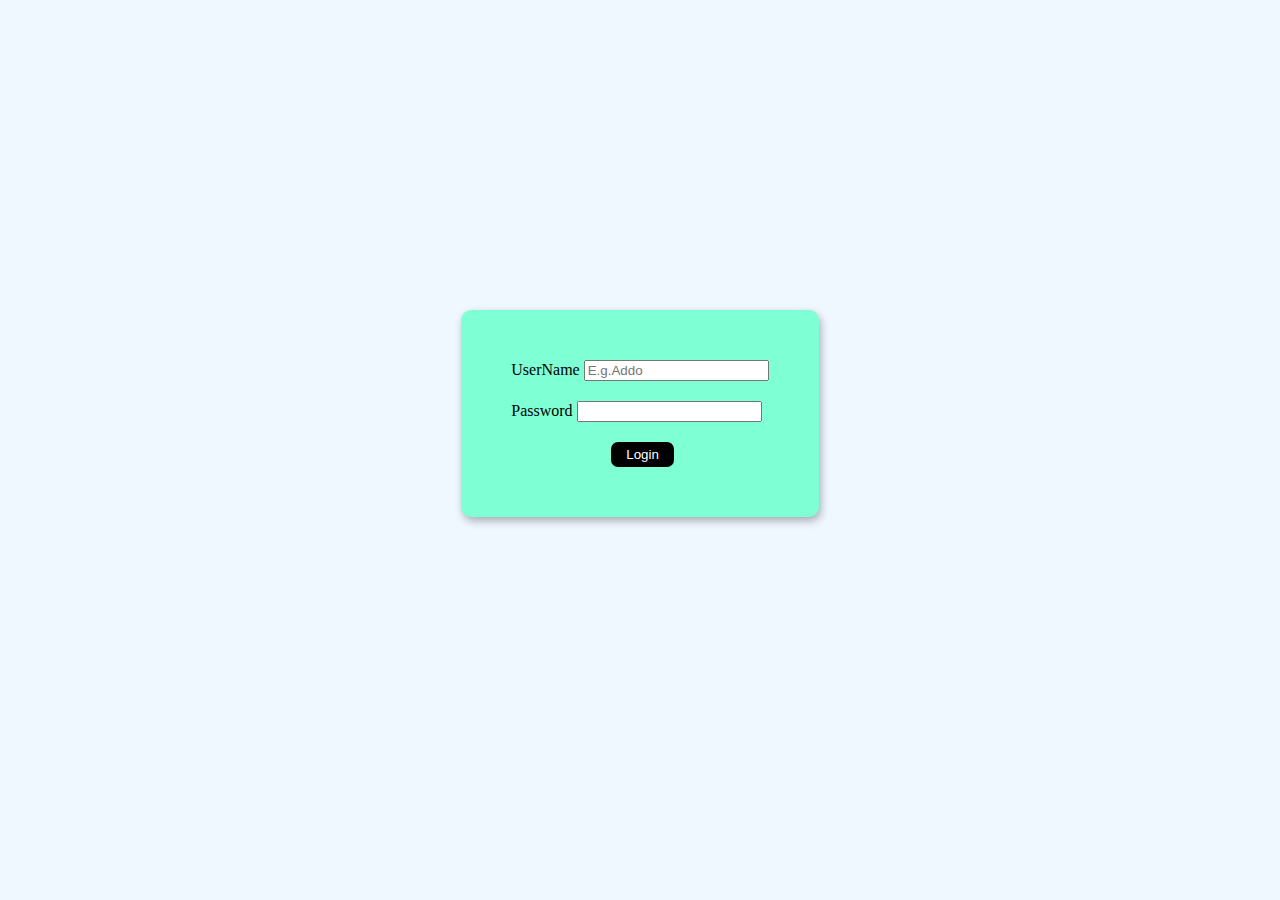
<file: index.html>
<!DOCTYPE html>
<html lang="en">
<head>
    <meta charset="UTF-8">
    <meta name="viewport" content="width=device-width, initial-scale=1.0">
    <title>LOGIN</title>
    <link rel="stylesheet" href="index.css">
    <link rel="shortcut icon" href="/images/download.jpg" type="image/x-icon">
</head>
<body class="form">
    <form action="/task.html" class="login">
        <label class="UserName" for="uname">UserName</label>
        <input class="UserName" type="text" id="uname" placeholder="E.g.Addo" name="uname">
        <br>
        <label for="password">Password</label>
        <input type="password" id="password" name="password">
        <br>
        <input type="submit" value="Login" id="login">
    </form>
</body>
</html>
</file>
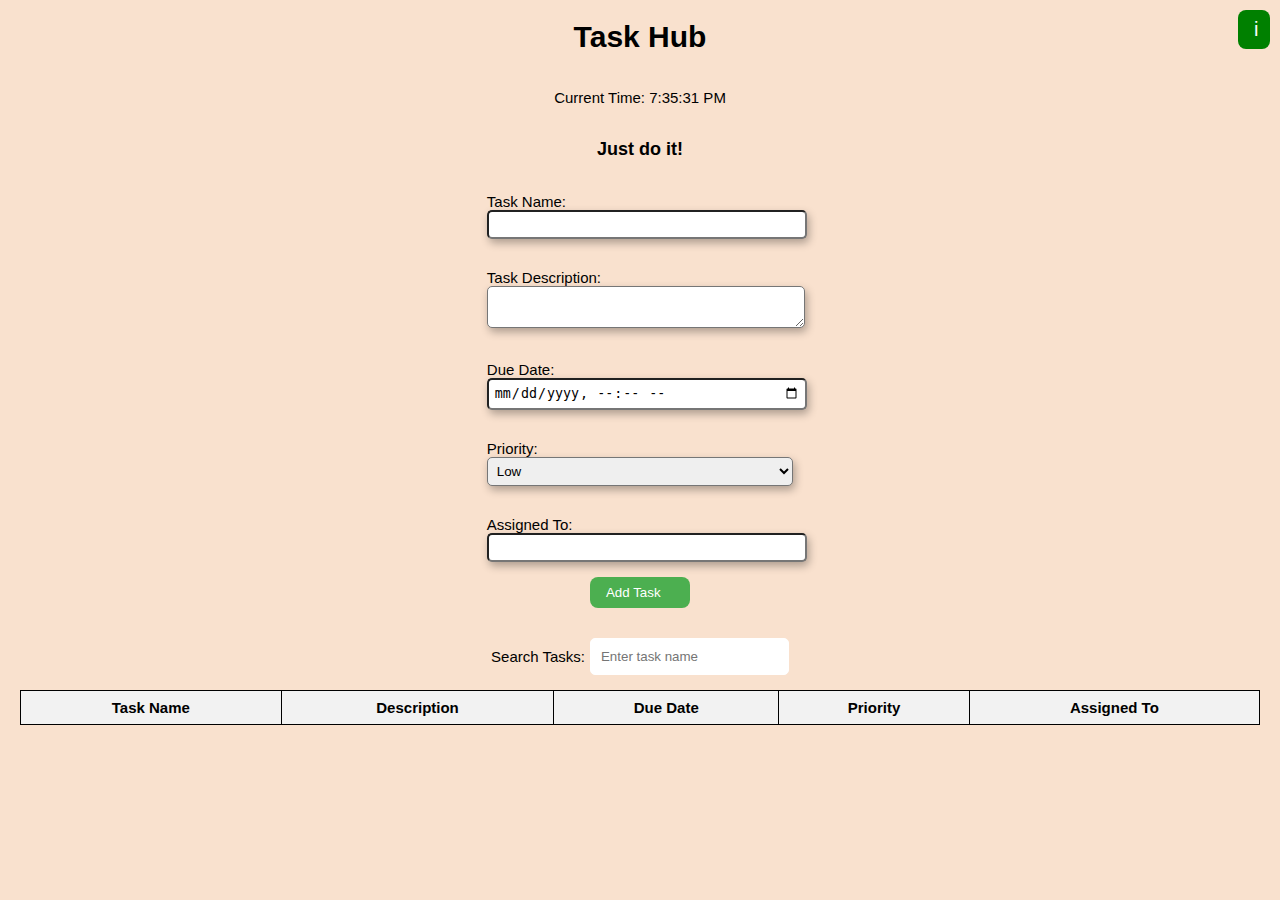
<file: task.html>
<!DOCTYPE html>
<html>
<head>
  <title>Task Hub</title>
  <link rel="stylesheet" href="style.css">
  <link rel="shortcut icon" href="/images/download.jpg" type="image/x-icon">
  <style>
    .center {
      display: flex;
      flex-direction: column;
      align-items: center;
    }

    .just-do-it {
      font-family: Arial, sans-serif;
      font-size: 18px;
      font-weight: bold;
      border-radius: 8px;
    }
  </style>
</head>
<body>
  <h1>Task Hub</h1>

  <div class="center">
    <p>Current Time: <span id="live-time"></span></p>
    <p class="just-do-it">Just do it!</p>
  </div>

  <div class="container">
    <form id="taskForm">
      <p>
        <label for="taskName">Task Name:</label>
        <input type="text" id="taskName" required>
      </p>

      <p>
        <label for="taskDescription">Task Description:</label>
        <textarea id="taskDescription" required></textarea>
      </p>

      <p>
        <label for="dueDate">Due Date:</label>
        <input type="datetime-local" id="dueDate" required>
      </p>

      <p>
        <label for="taskPriority">Priority:</label>
        <select id="taskPriority" required>
          <option value="Low">Low</option>
          <option value="Medium">Medium</option>
          <option value="High">High</option>
        </select>
      </p>

      <p>
        <label for="assignedTo">Assigned To:</label>
        <input type="text" id="assignedTo" required>
      </p>

      <button type="submit">Add Task</button>
    </form>
  </div>

  <div class="container1 container">
    <label for="searchInput">Search Tasks:</label>
    <input type="text" id="searchInput" oninput="searchTasks()" placeholder="Enter task name">
  </div>

  <table id="taskTable">
    <tr>
      <th>Task Name</th>
      <th>Description</th>
      <th>Due Date</th>
      <th>Priority</th>
      <th>Assigned To</th>
    </tr>
  </table>

  <button id="infoButton">i</button>
  <div id="infoContainer" class="info-popup">
    <p>This is a web-based application designed for desktop platforms, intended to assist users in maintaining temporal awareness during their online activities, particularly when deeply engaged in internet-related tasks.</p>
    <button id="closeInfoButton">Close</button>
  </div>

  <script>
    function updateTime() {
      var now = new Date();
      var timeElement = document.getElementById("live-time");
      timeElement.innerText = now.toLocaleTimeString();
    }

    updateTime(); // Update the time immediately
    setInterval(updateTime, 1000); // Update time every second

    function searchTasks() {
      var searchInput = document.getElementById("searchInput").value.toLowerCase();
      var taskTable = document.getElementById("taskTable");
      var rows = Array.from(taskTable.rows);

      rows.forEach(function(row) {
        var taskName = row.cells[0].innerText.toLowerCase();
        var taskDescription = row.cells[1].innerText.toLowerCase();

        if (taskName.includes(searchInput) || taskDescription.includes(searchInput)) {
          row.style.display = "";
        } else {
          row.style.display = "none";
        }
      });
    }
  </script>

  <script src="clean.js"></script>
</body>
</html>
</file>
<file: index.css>
body{
    background-color: aliceblue;
}
.form{
    height: 90vh;
    display: flex;
    align-items: center;
    justify-content: center;
    
}
 #uname{
    margin-bottom: 20px;
 }
#password{
    margin-bottom: 20px;
}
.login{
    padding: 50px;
    background-color: aquamarine;
    border-radius: 10px;
    box-shadow: 2px 4px 8px rgb(0, 0, 0, 0.3);
}
#login{
    padding: 5px 15px;
    color: white;
    background-color: black;
    border-radius: 7px;
     border: none;
     margin-left: 100px;
}
#login:hover{
    color: black;
    background-color: rgba(0, 0, 0, 0.712);
}
</file>
<file: style.css>
body{
    font-family: Arial, Helvetica, sans-serif;
    font-size: 15px;
    margin:20px;
    background-color: rgb(224, 106, 9, 0.199);
}
h1{
    text-align: center;
}
.container{
    display: flex;
    justify-content: center;
}
.container1{
  padding: 15px;
}
.container1 label{
  margin-top: 10px;
  margin-right: 5px;
}
#searchInput{
  padding: 10px;
  border-radius: 5px;
  border: 1px solid white;
}

.info-popup {
  display: none;
  position: fixed;
  top: 50%;
  left: 50%;
  transform: translate(-50%, -50%);
  width: 300px;
  padding: 20px;
  background-color: white;
  border-radius: 8px;
  box-shadow: 0px 4px 8px rgba(0, 0, 0, 0.2);
  text-align: center;
}

#infoButton {
  width: 10px;
  position: absolute;
  top: 10px;
  right: 10px;
  font-size: 20px;
  background-color: green;
  border: none;
  cursor: pointer;
}
table {
    border-collapse: collapse;
    width: 100%;

  }

  th, td {
    border: 1px solid black;
    padding: 8px;
  }

  th {
    background-color: #f2f2f2;
  }

  form {
      display: flex;
      flex-direction: column;
      max-width: 400px;
    margin-bottom: 20px auto;
  }

   form input, form textarea, form select {
    border-radius: 5px;
    box-shadow: 2px 4px 8px rgba(0, 0, 0, .3);
  }
  
  form input, form textarea, form select {
    width: 100%;
    padding: 5px;
  }
  button {
    width: 100px;
    padding: 8px 16px;
    background-color: #4CAF50;
    color: white;
    border: none;
    border-radius: 8px;
    cursor: pointer;
    margin-bottom: 15px;
    display: flex;
    align-self: center;
  }
  button:hover {
    background-color: #4caf4fe7;
    color: black;
  }
</file>
